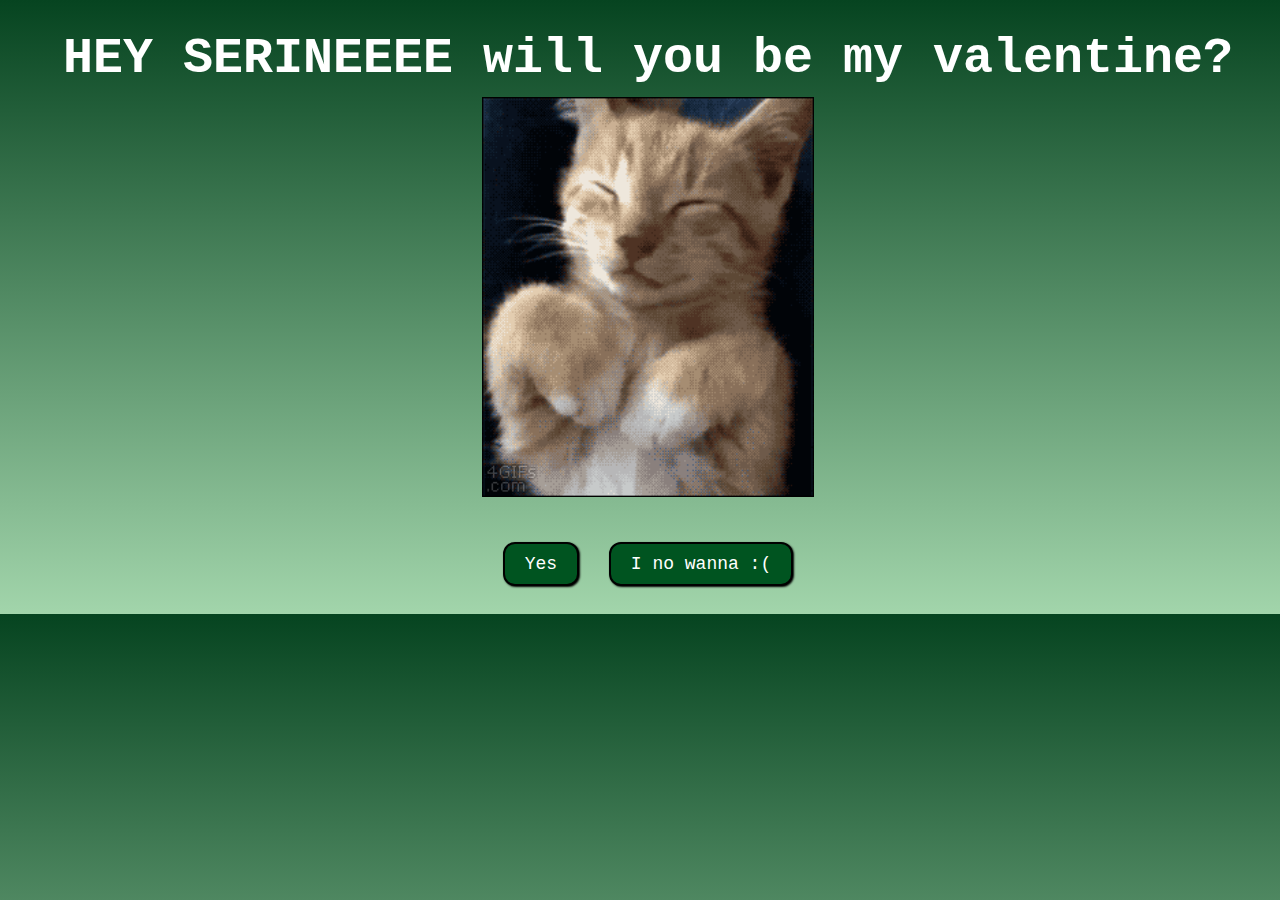
<file: index.html>
<!DOCTYPE html>
<html lang="en">
  <head>
    <meta charset="UTF-8" />
    <meta name="viewport" content="width=device-width, initial-scale=1.0" />
    <title>Ya Zawjati</title>
    <link rel="stylesheet" href="css/valentine.css" />
  </head>
  <body>
    <div id="valentineQuestion"><b>HEY SERINEEEE will you be my valentine?</b>
      <img src="cat.gif" alt="cat asking question" class="responsive" /></div>
    
    <button class="answerButton" onclick="location.href='thankyou.html'">
      Yes
    </button>
    <button class="answerButton" id="noButton">I no wanna :(</button>
    <br />
   
    <audio autoplay loop id="audio">
      <source src="./3stars.mp3" type="audio" />
      Your browser does not support the audio element.
    </audio>
    
    <style>
      #audio {
        display: none;
      }
    </style>
    
    <script>
      document
        .getElementById("noButton")
        .addEventListener("click", function () {
          var yesButton = document.querySelector(
            'button[onclick*="thankyou.html"]'
          );
          var currentFontSize = parseInt(
            window.getComputedStyle(yesButton).fontSize
          );
          yesButton.style.fontSize = currentFontSize + 10 + "px"; 
        });
    </script>
  </body>
</html>
</file>
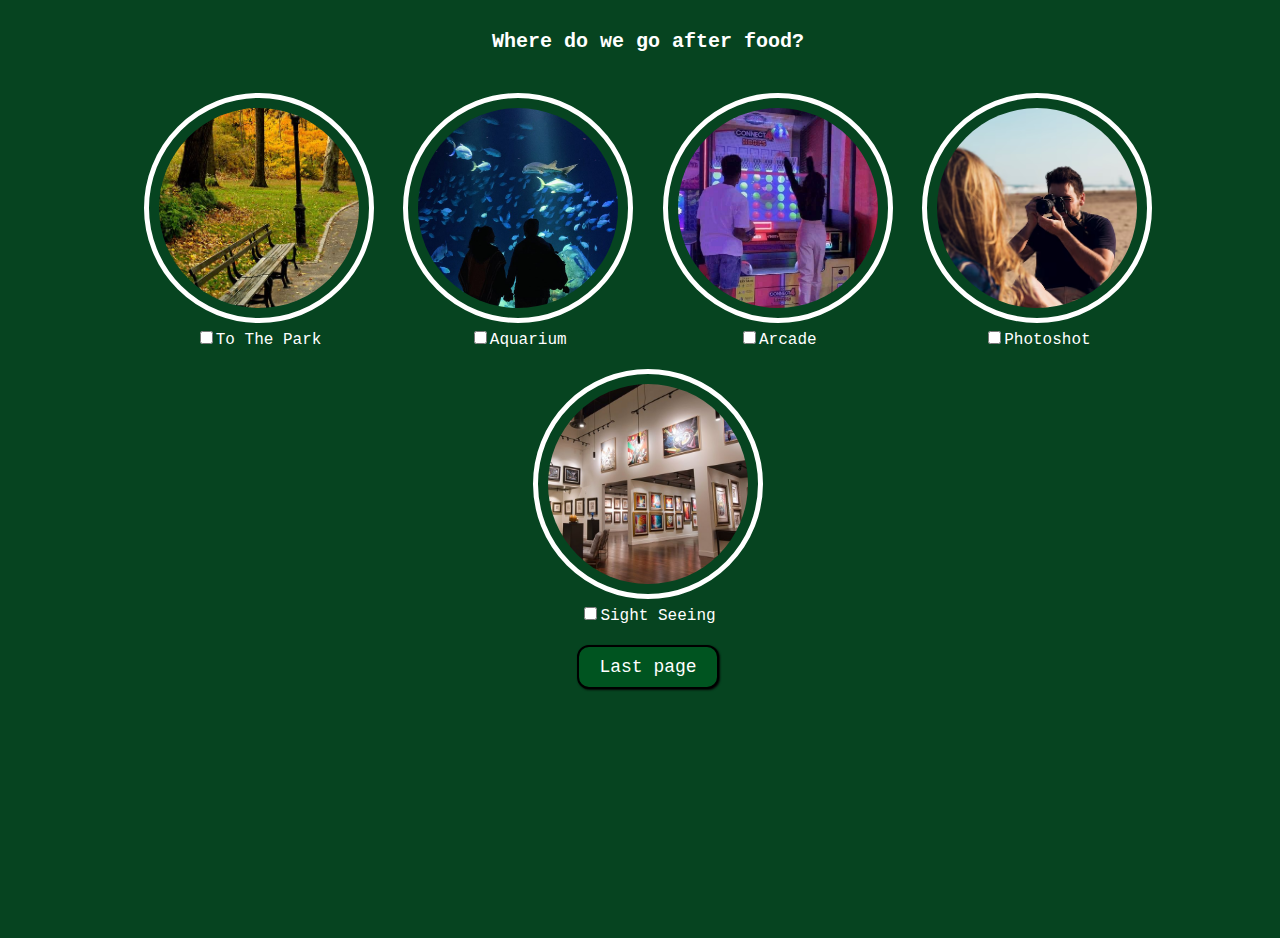
<file: activities.html>
<!DOCTYPE html>
<html lang="en">
  <head>
    <meta charset="UTF-8" />
    <meta name="viewport" content="width=device-width, initial-scale=1.0" />
    <title>Activities</title>
    <link rel="stylesheet" href="css/activities.css" />
  </head>
  <body>
    <div id="activityquestion" style="font-size: 20px;"><b>Where do we go after food?</b></div>
    <div class="activities-selection">
      <div class="activity-item">
        <img src="activities/park.jpeg" alt="park.jpeg" />
        <label
          ><input
            type="checkbox"
            name="activities"
            value="park.jpeg"
          />To The Park</label
        >
      </div>
      <div class="activity-item">
        <img src="activities/aquarium.jpeg" alt="aquarium" />
        <label
          ><input
            type="checkbox"
            name="activities"
            value="aquarium"
          />Aquarium</label
        >
      </div>
      <div class="activity-item">
        <img src="activities/arcade.jpeg" alt="arcade" />
        <label
          ><input
            type="checkbox"
            name="activities"
            value="arcade"
          />Arcade</label
        >
      </div>
      <div class="activity-item">
        <img src="activities/cinema.jpeg" alt="cinema" />
        <label
          ><input
            type="checkbox"
            name="activities"
            value="cinema"
          />Photoshot</label
        >
      </div>
      <div class="activity-item">
        <img src="activities/kunsthalle.jpeg" alt="kunsthalle" />
        <label
          ><input
            type="checkbox"
            name="activities"
            value="kunsthalle"
          />Sight Seeing</label
        >
      </div>

    </div>
    <button class="button" onclick="location.href='lastpage.html'">
      Last page
    </button>
  </body>
</html>
</file>
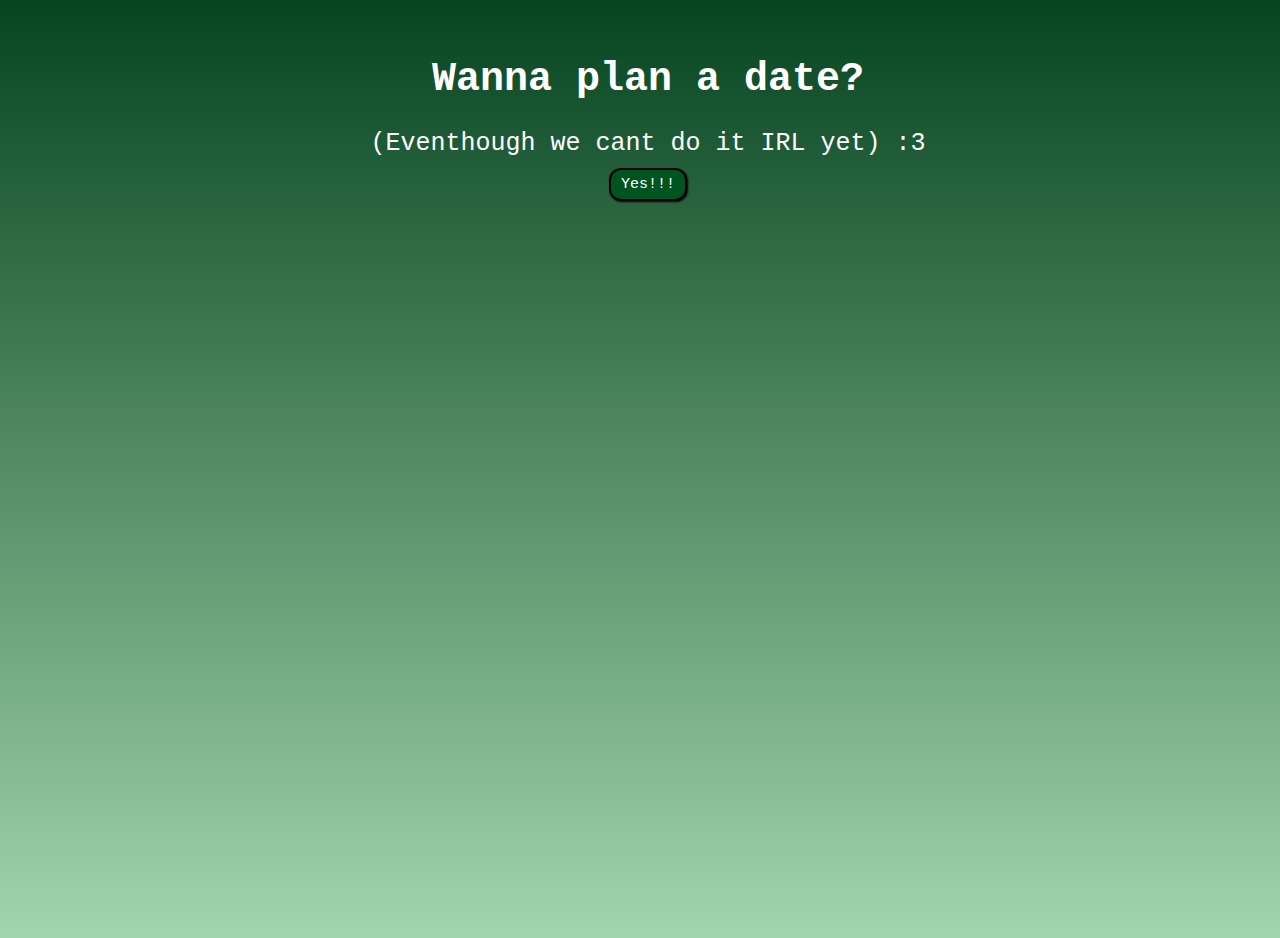
<file: date.html>
<!DOCTYPE html>
<html lang="en">
  <head>
    <meta charset="UTF-8" />
    <meta name="viewport" content="width=device-width, initial-scale=1.0" />
    <title>Date</title>
    <link rel="stylesheet" href="css/date.css" />
  </head>
  <body>
    <h1 title="choose a date">Wanna plan a date? </h1>
    <form class="form-group">
      <label>(Eventhough we cant do it IRL yet) :3</label>
      <div>
        <button class="button" type="submit" formaction="food.html">
          Yes!!!
        </button>
      </div>
    </form>
  </body>
</html>
</file>
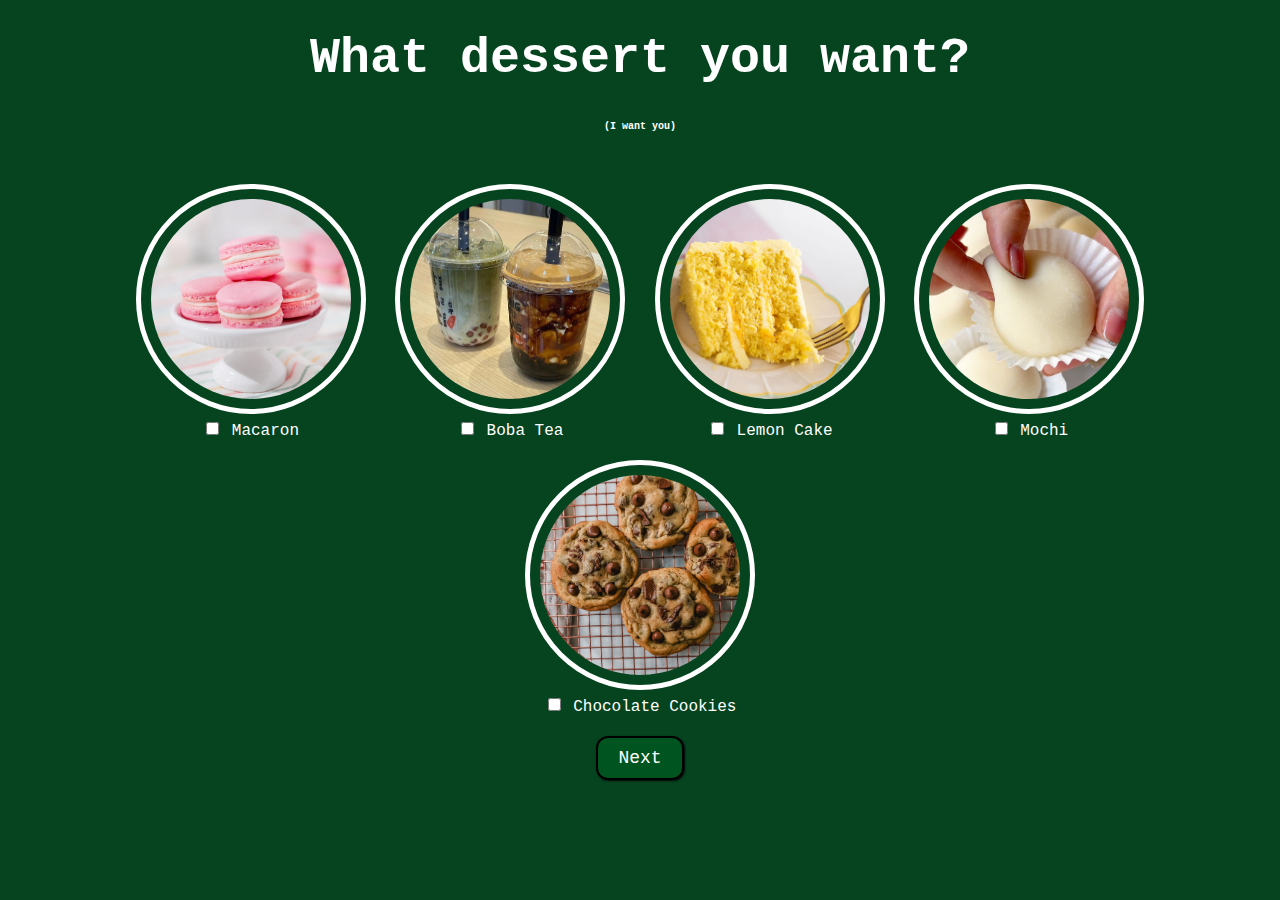
<file: dessert.html>
<!DOCTYPE html>
<html lang="en">
  <head>
    <meta charset="UTF-8" />
    <meta name="viewport" content="width=device-width, initial-scale=1.0" />
    <title>Dessert</title>
    <link rel="stylesheet" href="css/dessert.css" />
  </head>
  <body>
    <div id="dessertquestion">What dessert you want?<br> <span style="font-size: 10px;">(I want you)</span></div>

    <div class="dessert-selection">
 
      <div class="dessert-item">
        <img src="food/churro.jpeg" alt="churro" />
        <label
          ><input type="checkbox" name="dessert" value="churro" /> Macaron</label
        >
      </div>
      <div class="dessert-item">
        <img src="food/boba.jpeg" alt="boba" />
        <label
          ><input type="checkbox" name="dessert" value="boba" /> Boba Tea</label
        >
      </div>

      <div class="dessert-item">
        <img src="food/randombun.jpeg" alt="randombun" />
        <label
          ><input type="checkbox" name="dessert" value="randombun" /> Lemon Cake</label
        >
      </div>
      <div class="dessert-item">
        <img src="food/mochi.jpeg" alt="mochi" />
        <label
          ><input type="checkbox" name="dessert" value="mochi" /> Mochi</label
        >
      </div>
      <div class="dessert-item">
        <img src="food/taiyaki.jpeg" alt="taiyaki" />
        <label
          ><input type="checkbox" name="dessert" value="taiyaki" />
          Chocolate Cookies</label
        >
      </div>
    </div>
    <button class="button" onclick="location.href='activities.html'">
      Next
    </button>
  </body>
</html>
</file>
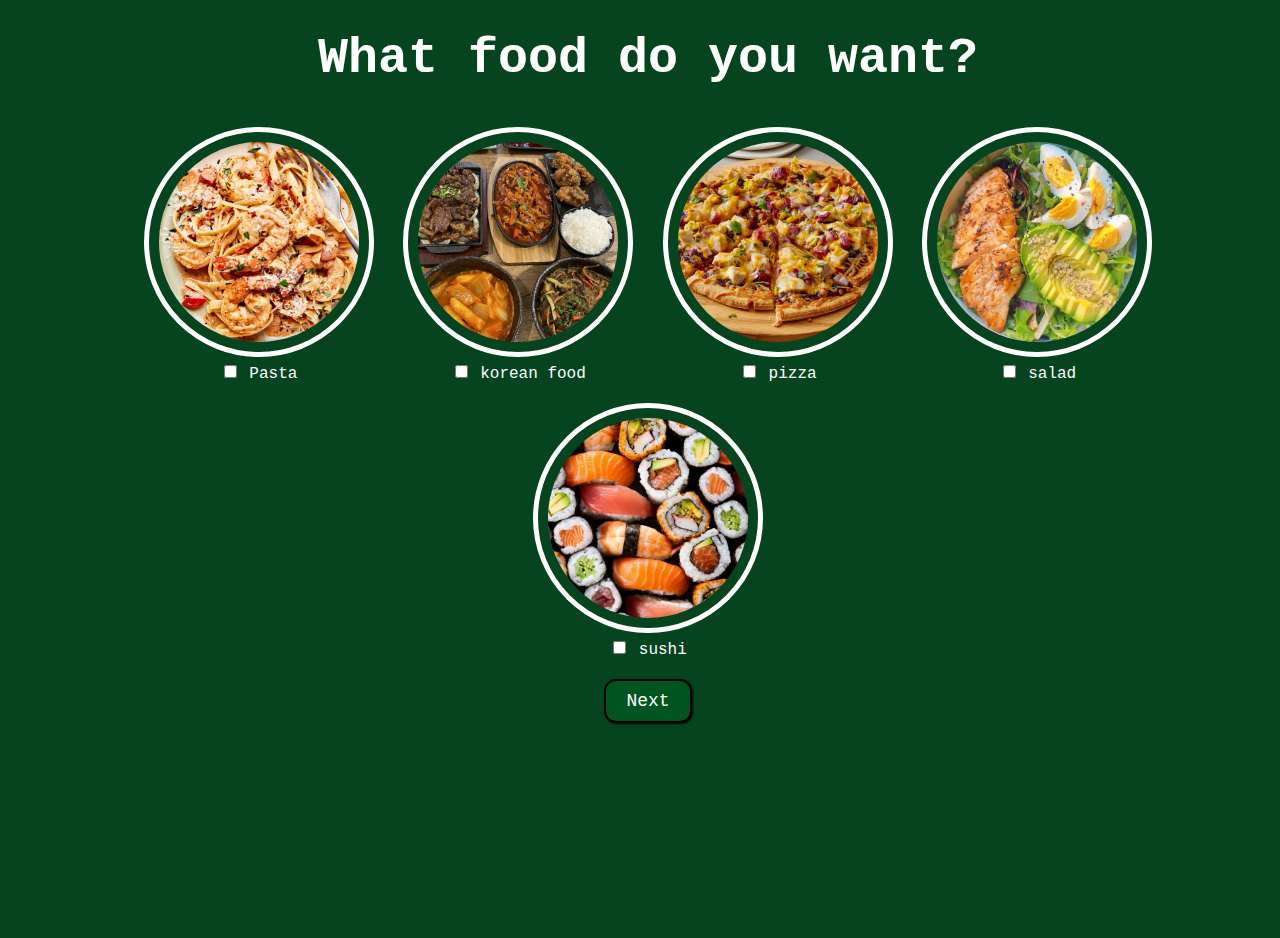
<file: food.html>
<!DOCTYPE html>
<html lang="en">
  <head>
    <meta charset="UTF-8" />
    <meta name="viewport" content="width=device-width, initial-scale=1.0" />
    <title>Food Selection</title>
    <link rel="stylesheet" href="css/food.css" />
  </head>
  <body>
    <div id="foodquestion">
      <b>What food do you want?</b>
    </div>

    <div class="food-selection">
      <div class="food-item">
        <img src="food/burgers.jpeg" alt="Burgers, fries and fried chicken" />
        <label
          ><input
            type="checkbox"
            name="food"
            value="Burgers, fries and fried chicken"
          />
          Pasta</label
        >
      </div>
    
      <div class="food-item">
        <img src="food/koreanfood.jpeg" alt="koreanfood" />
        <label
          ><input type="checkbox" name="food" value="Korean food" /> korean
          food</label
        >
      </div>
      <div class="food-item">
        <img src="food/pizza.jpeg" alt="pizza" />
        <label><input type="checkbox" name="food" value="pizza" /> pizza</label>
      </div>
      <div class="food-item">
        <img src="food/salad.jpeg" alt="salad" />
        <label><input type="checkbox" name="food" value="salad" /> salad</label>
      </div>
      <div class="food-item">
        <img src="food/sushi.jpeg" alt="sushi" />
        <label><input type="checkbox" name="food" value="sushi" /> sushi</label>
      </div>
    </div>
    <button class="button" onclick="location.href='dessert.html'">
      Next
    </button>
  </body>
</html>
</file>
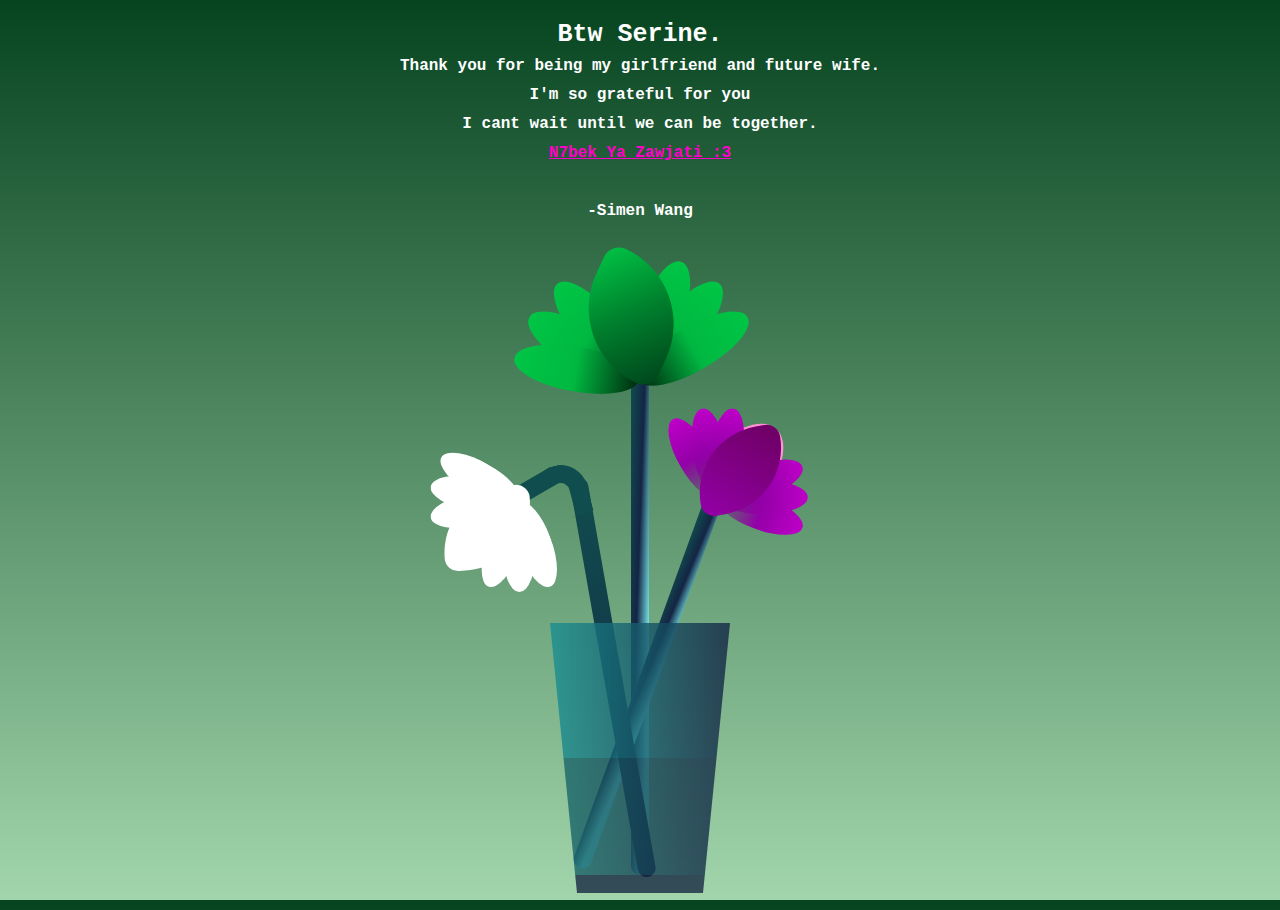
<file: lastpage.html>
<!DOCTYPE html>
<html lang="en">
  <head>
    <meta charset="UTF-8" />
    <meta name="viewport" content="width=device-width, initial-scale=1.0" />
    <title>Document</title>
    <link rel="stylesheet" href="css/flower.css" />
  </head>
  <body>
    <div id="thankyou" style="font-size: 25px;"><b>Btw Serine. <span style="font-size: 16px;"><br>Thank you for being my girlfriend and future wife. <br>
      I'm so grateful for you <br> I cant wait until we can be together. <br> <span style="color: rgb(255, 0, 200);"> <u> N7bek Ya Zawjati :3</u></span><br><br>-Simen Wang</b></span></div>
    <div class="flower">
      
      <div class="f-wrapper">
        <div class="flower__line"></div>
        <div class="f">
          <div class="flower__leaf flower__leaf--1"></div>
          <div class="flower__leaf flower__leaf--2"></div>
          <div class="flower__leaf flower__leaf--3"></div>
          <div class="flower__leaf flower__leaf--4"></div>
          <div class="flower__leaf flower__leaf--5"></div>
          <div class="flower__leaf flower__leaf--6"></div>
          <div class="flower__leaf flower__leaf--7"></div>
          <div
            class="flower__leaf flower__leaf--8 flower__fall-down--yellow"
          ></div>
        </div>
      </div>

      <div class="f-wrapper f-wrapper--2">
        <div class="flower__line"></div>
        <div class="f">
          <div class="flower__leaf flower__leaf--1"></div>
          <div class="flower__leaf flower__leaf--2"></div>
          <div class="flower__leaf flower__leaf--3"></div>
          <div class="flower__leaf flower__leaf--4"></div>
          <div class="flower__leaf flower__leaf--5"></div>
          <div class="flower__leaf flower__leaf--6"></div>
          <div class="flower__leaf flower__leaf--7"></div>
          <div
            class="flower__leaf flower__leaf--8 flower__fall-down--pink"
          ></div>
        </div>
      </div>

      <div class="f-wrapper f-wrapper--3">
        <div class="flower__line"></div>
        <div class="f">
          <div class="flower__leaf flower__leaf--1"></div>
          <div class="flower__leaf flower__leaf--2"></div>
          <div class="flower__leaf flower__leaf--3"></div>
          <div class="flower__leaf flower__leaf--4"></div>
          <div class="flower__leaf flower__leaf--5"></div>
          <div class="flower__leaf flower__leaf--6"></div>
          <div class="flower__leaf flower__leaf--7"></div>
          <div
            class="flower__leaf flower__leaf--8 flower__fall-down--purple"
          ></div>
        </div>
      </div>
      <div class="flower__glass"></div>
    </div>
  </body>
</html>
</file>
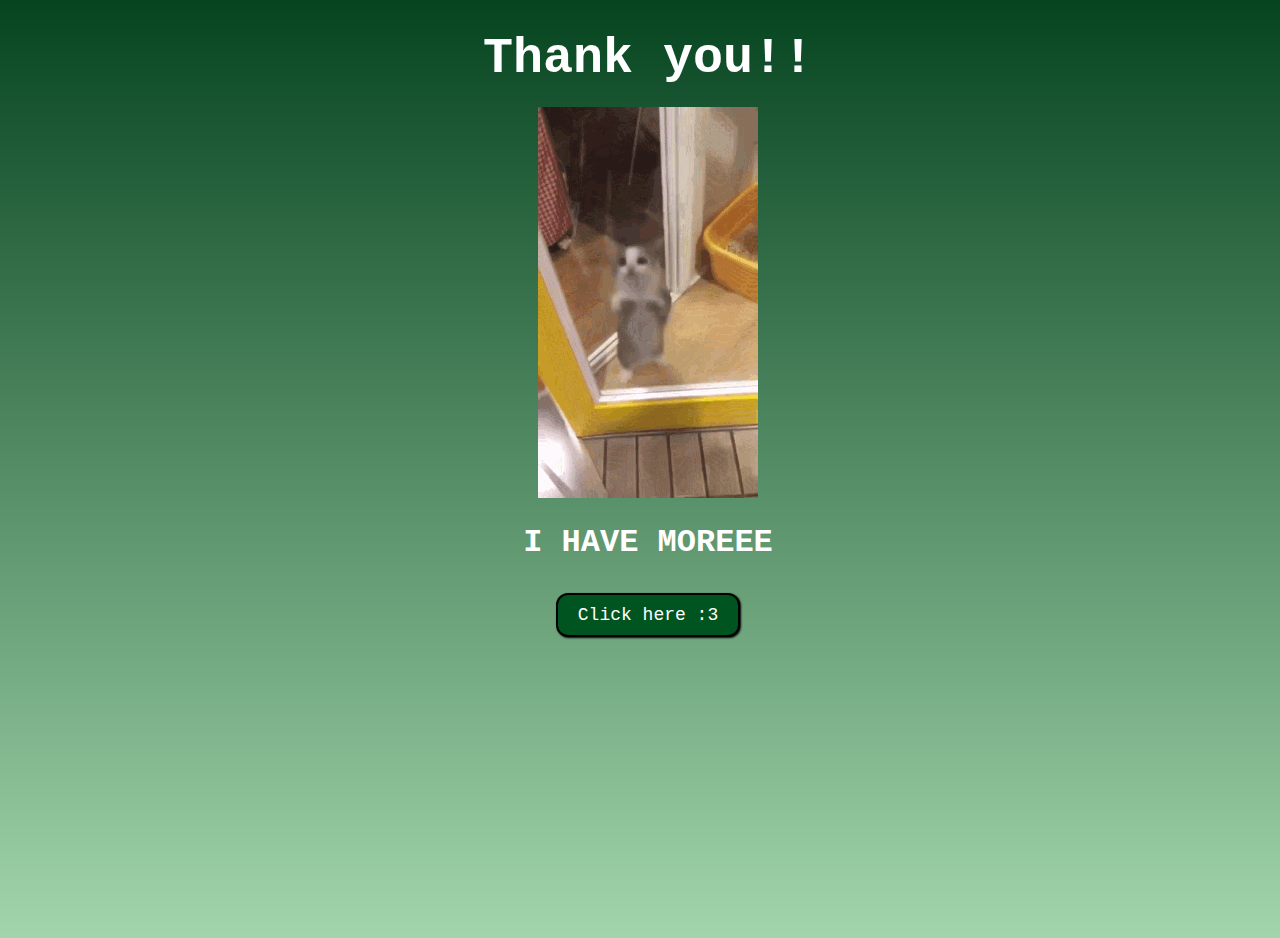
<file: thankyou.html>
<!DOCTYPE html>
<html lang="en">
  <head>
    <meta charset="UTF-8" />
    <meta name="viewport" content="width=device-width, initial-scale=1.0" />
    <title>Thank you</title>
    <link rel="stylesheet" href="css/lastpage.css" />
  </head>
  <body>
    <div id="thankyou"><b>Thank you!!</b></div>

    <img id="rizz" src="rizz.gif" alt="rizzler god" class="responsive" />
    <br />
    <audio controls autoplay loop id="audio">
      <source src="congratulations.mp3" type="audio/mpeg" />
      Your browser does not support the audio element.
    </audio>
    <style>
      #audio {
        display: none;
      }
    </style>
    
    
    <h1>I HAVE MOREEE</h1>
    <button class="button" onclick="location.href='date.html'">
      Click here :3
    </button>
  </body>
</html>
</file>
<file: css/valentine.css>
body {
  text-align: center;
  margin-top: 30px;
  font-family: "Courier";
  background: linear-gradient(to bottom, #064420, #A2D5AB);
    width: 100%;
    height: 100%;
  color: #ffffff;
}

img {
  height: 400px;
  width: auto;
  padding: 10px;
}

#valentineQuestion {
  font-size: 50px;
  margin-bottom: 10px;
}
.answerButton {
  padding: 10px 20px;
  font-size: 18px;
  cursor: pointer;
  margin: 10px;
  font-family: "courier";
  margin-bottom: 20px;
  background-color: #005420;
  color: #ffffff;
  border-radius: 12px;
  border: 2px solid #000000;
  box-shadow: 1px 1px 2px #050505;
  transition: 0.3s;
}

.answerButton:hover {
  background-color: #00913a;
  color: #ffffff;
  border: 2px solid #ffffff;
  box-shadow: 1px 1px 2px #ffffff;
}

@media only screen and (max-width: 430px) {
  body {
    margin-top: 10%;
    font-size: 14px; /* Adjust font size for smaller screens */
  }

  img {
    height: 250px; /* Scale down images for smaller screens */
    width: auto;
  }

  #valentineQuestion {
    font-size: 30px; /* Smaller font for titles */
  }

  .answerButton {
    padding: 8px 16px;
    font-size: 16px; /* Smaller buttons for compact layout */
  }
}
</file>
<file: css/activities.css>
body {
  text-align: center;
  margin-top: 30px;
  font-family: "Courier";
  background: #064420;
  width: 100%;
  height: 100vh;
  color: #ffffff;
}
#activityquestion {
  font-size: 50px;
  margin-bottom: 30px;
}
.activity-item {
  display: inline-block;
  margin: 10px;
  vertical-align: top;
  color: #ffffff;
}
.activity-item img {
  height: 200px;
  width: 200px;
  border-radius: 50%;
  border: 5px solid #ffffff;
  object-fit: cover;
  padding: 10px;
}
.activity-item label {
  display: block;
}
.button {
  padding: 10px 20px;
  font-size: 18px;
  cursor: pointer;
  margin: 10px;
  font-family: "courier";
  margin-bottom: 20px;
  background-color: #005420;
  color: #ffffff;
  border-radius: 12px;
  border: 2px solid #000000;
  box-shadow: 1px 1px 2px #050505;
  transition: 0.3s;
}
</file>
<file: css/date.css>
body {
  text-align: center;
  margin-top: 30px;
  font-family: "Courier";
  background: linear-gradient( #064420, #A2D5AB);
    width: 100%;
    height: 100vh;
  color: #ffffff;
  display: flex;
  flex-direction: column;
}
h1 {
  font-size: 40px;
}

form .header {
  width: 100%;
  display: flex;
  font-size: 20px;
  margin-bottom: 20px;
  color: #ff9494;
}

.form-group {
  display: flex;
  flex-direction: column;
  justify-content: center;
  font-size: 25px;
}

.button {
  padding: 6px 10px;
  font-size: 15px;
  cursor: pointer;
  margin: 10px;
  font-family: "courier";
  margin-bottom: 10px;
  background-color: #005420;
  color: #ffffff;
  border-radius: 12px;
  border: 2px solid #000000;
  box-shadow: 1px 1px 2px #050505;
  transition: 0.3s;
}

.button:hover {
  background-color: #00913a;
  color: #ffffff;
  border: 2px solid #ffffff;
  box-shadow: 1px 1px 2px #ffffff;
}

input[type="date"] {
  padding: 6px 10px;
  font-size: 15px;
  cursor: pointer;
  margin: 10px;
  font-family: "courier";
  margin-bottom: 10px;
  background-color: #ffe3e1;
  color: #e67373;
  border-radius: 12px;
  border: 2px solid #ffe3e1;
}
</file>
<file: css/dessert.css>
body {
  text-align: center;
  margin-top: 30px;
  font-family: courier;
  background: #064420;
  color: #ffffff;
}
#dessertquestion {
  font-size: 50px;
  margin-bottom: 30px;
  font-weight: bold;
}
.dessert-item {
  display: inline-table;
  margin: 10px;
  vertical-align: top;
  color: #ffffff;
}
.dessert-item img {
  height: 200px;
  width: 200px;
  border-radius: 50%;
  border: 5px solid #ffffff;
  object-fit: cover;
  padding: 10px;
}
.dessert-item label {
  display: block;
}
.button {
  padding: 10px 20px;
  font-size: 18px;
  cursor: pointer;
  margin: 10px;
  font-family: "courier";
  margin-bottom: 20px;
  background-color: #005420;
  color: #ffffff;
  border-radius: 12px;
  border: 2px solid #000000;
  box-shadow: 1px 1px 2px #050505;
  transition: 0.3s;
}
</file>
<file: css/food.css>
body {
  text-align: center;
  margin-top: 30px;
  font-family: "Courier";
  background: #064420;
    width: 100%;
    height: 100vh;
  color: #ffffff;
}
#foodquestion {
  font-size: 50px;
  margin-bottom: 30px;
}
.food-item {
  display: inline-block;
  margin: 10px;
  vertical-align: top;
  color: #fcfcfc;
}
.food-item img {
  height: 200px;
  width: 200px;
  border-radius: 50%;
  border: 5px solid #ffffff;
  object-fit: cover;
  padding: 10px;
}
.food-item label {
  display: block;
}
.button {
  padding: 10px 20px;
  font-size: 18px;
  cursor: pointer;
  margin: 10px;
  font-family: "courier";
  margin-bottom: 20px;
  background-color: #005420;
  color: #ffffff;
  border-radius: 12px;
  border: 2px solid #000000;
  box-shadow: 1px 1px 2px #050505;
  transition: 0.3s;
}
</file>
<file: css/flower.css>
*,
*::after,
*::before{
    padding: 0;
    margin: 0;
    box-sizing: border-box;
}

:root{
    --color-bg: linear-gradient(to top,#010329,#000005);
    --color-glass:linear-gradient(to left,#142544,#1a9092);
    --color-water:linear-gradient(to left,#142544,#1b6d6e);
}

body{
    background: linear-gradient(to bottom, #064420, #A2D5AB);
    width: 100%;
    height: 100vh;
    min-height: 100vh;
    display: flex;
    flex-direction: column; /* Change the direction to column */
    align-items: center;
    justify-content: flex-start; /* Align items to the start of the container */
    overflow: hidden;
	color: #ffffff;
	font-family: courier;
}

#thankyou {
    width: 100%; /* Ensure it spans the full width */
    text-align: center; /* Keep the text centered */
    margin-top: 20px; /* Add some space at the top */
    z-index: 1000; /* Ensure it's above other elements if needed */
    position: relative; /* Adjust based on layout needs */
	margin-bottom: 400px;
	font-size: 50px;
}

.flower{
    position: relative;
}

.flower__glass{
    width:20vmin;
    height: 30vmin;
    background-image: var(--color-glass);
    clip-path: polygon(0 0, 100% 0, 85% 100%, 15% 100%);
    opacity: .8;
    position: relative;
}

.flower__glass::after{
    content: '';
    position: absolute;
    bottom: 0;
    left: 0;
    background-color: #182843;
    width: 100%;
    height: 2vmin;
}

.flower__glass::before{
    content: '';
    position: absolute;
    bottom: 0;
    left: 0;
    background-image: var(--color-water);
    width: 100%;
    height: 15vmin;
}

.f-wrapper{
    position: absolute;
    left: 45%;
    bottom: 2vmin;
}

.f-wrapper--2{
    left: 50%;
    bottom: 5%;
    transform-origin: 10% left;
    transform: rotate(20deg);
}

.f-wrapper--3{
    left: 30%;
    bottom: 5%;
    transform-origin: 10% left;
    transform: rotate(-10deg);
}

.f-wrapper--3 .flower__line{
    height: 45vmin;
    position: relative;
}

.f-wrapper--3 .flower__line::after{
    content: '';
    position: absolute;
    left:0;
    top: 0;
    width: 6vmin;
    height: 6vmin;
    transform: translate(-69%,-30%) rotate(-5deg);
    border-radius:10vmin 10vmin 0 0;
    border: 2vmin solid  #104d4e;
    border-bottom: transparent;
    border-left: transparent;
}

.f-wrapper--3 .flower__line::before{
    content: '';
    position: absolute;
    left:-40%;
    top: -1%;
    width: 6vmin;
    height: 2vmin;
    transform-origin: right;
    transform: translate(-100%,-80%) rotate(-20deg);
    background-color: #104d4e;
    border-radius: 2vmin;
}

.f-wrapper--3 .flower__line{
    background-image: linear-gradient(to top,#142544,#104d4e);
}


.f-wrapper--2 .flower__line{
    height: 45vmin;
}

.f-wrapper--2 .f{
    transform: translateX(-50%) rotate(20deg);
}

.f-wrapper--3 .f{
    transform: translate(-350%,-50%) rotate(-120deg);
}

.f-wrapper--2 .flower__leaf:not(:first-child){
    width: 3.8vmin;
    height: 10vmin;
    background-image: linear-gradient(to bottom, #be00c8 ,#9400a8, #09000826 99%);
}

.f-wrapper--3 .flower__leaf:not(:first-child){
    width: 3.8vmin;
    height: 10vmin;
    background-image: linear-gradient(to bottom, #ffffff ,rgb(255, 255, 255), #ffffff 99%);
}

.f-wrapper--3 .flower__leaf--1{
    width: 8vmin;
    height: 10vmin;
    bottom: 2vmin;
    background-color: #fffd94;
}

.f-wrapper--2 .flower__leaf--1{
    width: 8vmin;
    height: 10vmin;
    bottom: 2vmin;
    background-color: #ff92d5;
}

.f-wrapper--2 .f .flower__leaf--8{
    width: 10vmin;
    height: 9vmin;
    bottom: 3vmin;
    left: -30%;
    transform: rotate(-50deg);
    background-image: linear-gradient(to left bottom, #6c0061 ,#9400a8);;
}

.f-wrapper--3 .f .flower__leaf--8{
    width: 10vmin;
    height: 9vmin;
    left: -10% !important;
    background-image: linear-gradient(to left bottom, #ffffff ,#ffffff);;
}

.flower__line{
    width: 2vmin;
    height: 56vmin;
    background-image: linear-gradient(to left top,#82fdff 20%,#142544,#104d4e);
    border-radius: 4vmin;
}

.f{
    position: absolute;
    top: 1vmin;
    left: 50%;
    transform: translateX(-50%) rotate(-10deg);
    width: 2vmin;
    height: 2vmin;
}


.flower__leaf{
    position: absolute;
    left: 50%;
    bottom: 2vmin;
    transform: translateX(-50%);
    width: 5vmin;
    height: 14vmin;
    background-image: linear-gradient(to bottom, #00c545 ,#00b841, #002d10 99%);

    clip-path: ellipse(50% 50% at 50% 50%);
    transform-origin: center bottom;
    animation: open-flower 2s 1s backwards;
}

.flower__leaf--1{
    width: 10vmin;
    height: 12vmin;
    bottom: 3vmin;
    border-radius: 50% 50% 50% 50% / 80% 80% 20% 20%;
    background-color: #bdffd4;
    background-image: none;
    animation: open-flowe--middle  1.4s 1s backwards;
}

.flower__leaf--2{
    transform: translateX(-50%) rotate(-30deg);
}
.flower__leaf--3{
    transform: translateX(-50%) rotate(-50deg);
}
.flower__leaf--4{
    transform: translateX(-50%) rotate(-70deg);
}

.flower__leaf--5{
    transform: translateX(-50%) rotate(30deg);
}

.flower__leaf--6{
    transform: translateX(-50%) rotate(50deg);
}

.flower__leaf--7{
    transform: translateX(-50%) rotate(70deg);
}

.flower__leaf--8{
    width: 13vmin;
    height: 11vmin;
    bottom: 6vmin;
    left: -30%;
    border-radius: none;
    clip-path: none;
    border-radius: 10vmin 2vmin 10vmin 2vmin;
    transform: rotate(-55deg);
    background-image: linear-gradient(to left bottom, #00c545 ,#00802d,#00461b 98%);
}

.flower__fall-down--yellow{
    animation: flower-fall-down-yellow  8s 1.2s linear forwards;
}

.flower__fall-down--pink{
    animation: flower-fall-down-pink  5s 1.2s linear forwards;
}

.flower__fall-down--purple{
    bottom: 4vmin;
    animation:flower-fall-down-purple  6s 1.2s linear forwards, flower-falling 6s 7.2s linear infinite;
}


@keyframes open-flower{
        0%{
            transform:  translateX(-50%) rotate(0);
        }
}

@keyframes open-flowe--middle {
    0%{
        opacity: 0;
        transform: translateX(-50%) scale(0);
    }
}

@keyframes flower-fall-down-pink {

    0%{
        transform: rotate(-55deg);
    }

    50%{
        transform: rotateX(-100deg);
    }

    100%{
        transform:translate(2vmin,28vmin);
    }

}

@keyframes flower-fall-down-yellow {

    0%{
        transform: rotate(-55deg);
    }

    50%{
        bottom: 3vmin;
        transform: rotateX(-100deg);
    }

    100%{
        transform:translate(2vmin,70vmin) rotate(150deg);
    }

}

@keyframes flower-fall-down-purple {

    0%{
        transform: rotate(-50deg);
    }

    25%{
        bottom: 1vmin ;
        transform: rotateX(-100deg);
        perspective: 0px;
    }

    50%{
        perspective: 0px;
        transform:translate(-30vmin,2vmin) rotate(90deg);
    }

    75%{
        perspective: 0px;
        transform:translate(-34vmin,-2vmin);
    }

    100%{
        transform-origin: center;
        transform:translate(-34vmin,-2vmin) rotateY(-80deg) rotateX(35deg);
    }

}

@keyframes flower-falling {
    0%,100%{
        transform-origin: center;
        transform:translate(-34vmin,-2vmin) rotateY(-80deg) rotateX(35deg);
    }

    25%{
        transform-origin: center;
        transform:translate(-34.4vmin,-2vmin) rotateY(-84deg) rotateX(35deg);
    }

    50%{
        transform-origin: center;
        transform:translate(-32vmin,-4.2vmin) rotateY(-80deg) rotateX(35deg);
    }

    75%{
        transform-origin: center;
        transform:translate(-36vmin,1.1vmin) rotateY(-80deg) rotateX(35deg);
    }
}

@media only screen and (max-width: 430px) {
    body {
        flex-direction: column; /* Ensure layout adapts well */
        align-items: center;
        justify-content: flex-start;
        font-size: 14px; /* Adjust text size */
    }

    #thankyou {
        font-size: 40px; /* Adjust for readability */
        margin-bottom: 20px; /* Reduce spacing */
        margin-top: 15px; /* Adjust top margin */
    }

    .flower__glass {
        width: 15vmin;
        height: 25vmin; /* Scale down flower glass size */
    }

    .flower__line {
        width: 1.5vmin; /* Adjust stem width */
        height: 40vmin; /* Adjust stem height */
    }

    .flower__leaf {
        width: 4vmin;
        height: 10vmin; /* Scale down leaf size */
    }

    .flower__leaf--1 {
        width: 7vmin;
        height: 9vmin;
        bottom: 2vmin;
    }

    .button {
        padding: 8px 16px; /* Adjust button size */
        font-size: 16px;
    }
}
</file>
<file: css/lastpage.css>
body {
  text-align: center;
  margin-top: 30px;
  font-family: "Courier";
  background: linear-gradient(to bottom, #064420, #A2D5AB);
    width: 100%;
    height: 100vh;
  color: #ffffff;
}
#thankyou {
  font-size: 50px;
  margin-bottom: 20px;
}
.rizz {
  margin-bottom: 10 px;
}
.button {
  padding: 10px 20px;
  font-size: 18px;
  cursor: pointer;
  margin: 10px;
  font-family: "courier";
  margin-bottom: 20px;
  background-color: #005420;
  color: #ffffff;
  border-radius: 12px;
  border: 2px solid #000000;
  box-shadow: 1px 1px 2px #050505;
  transition: 0.3s;
}

.button:hover {
  background-color: #00913a;
  color: #ffffff;
  border: 2px solid #ffffff;
  box-shadow: 1px 1px 2px #ffffff;
}
</file>
